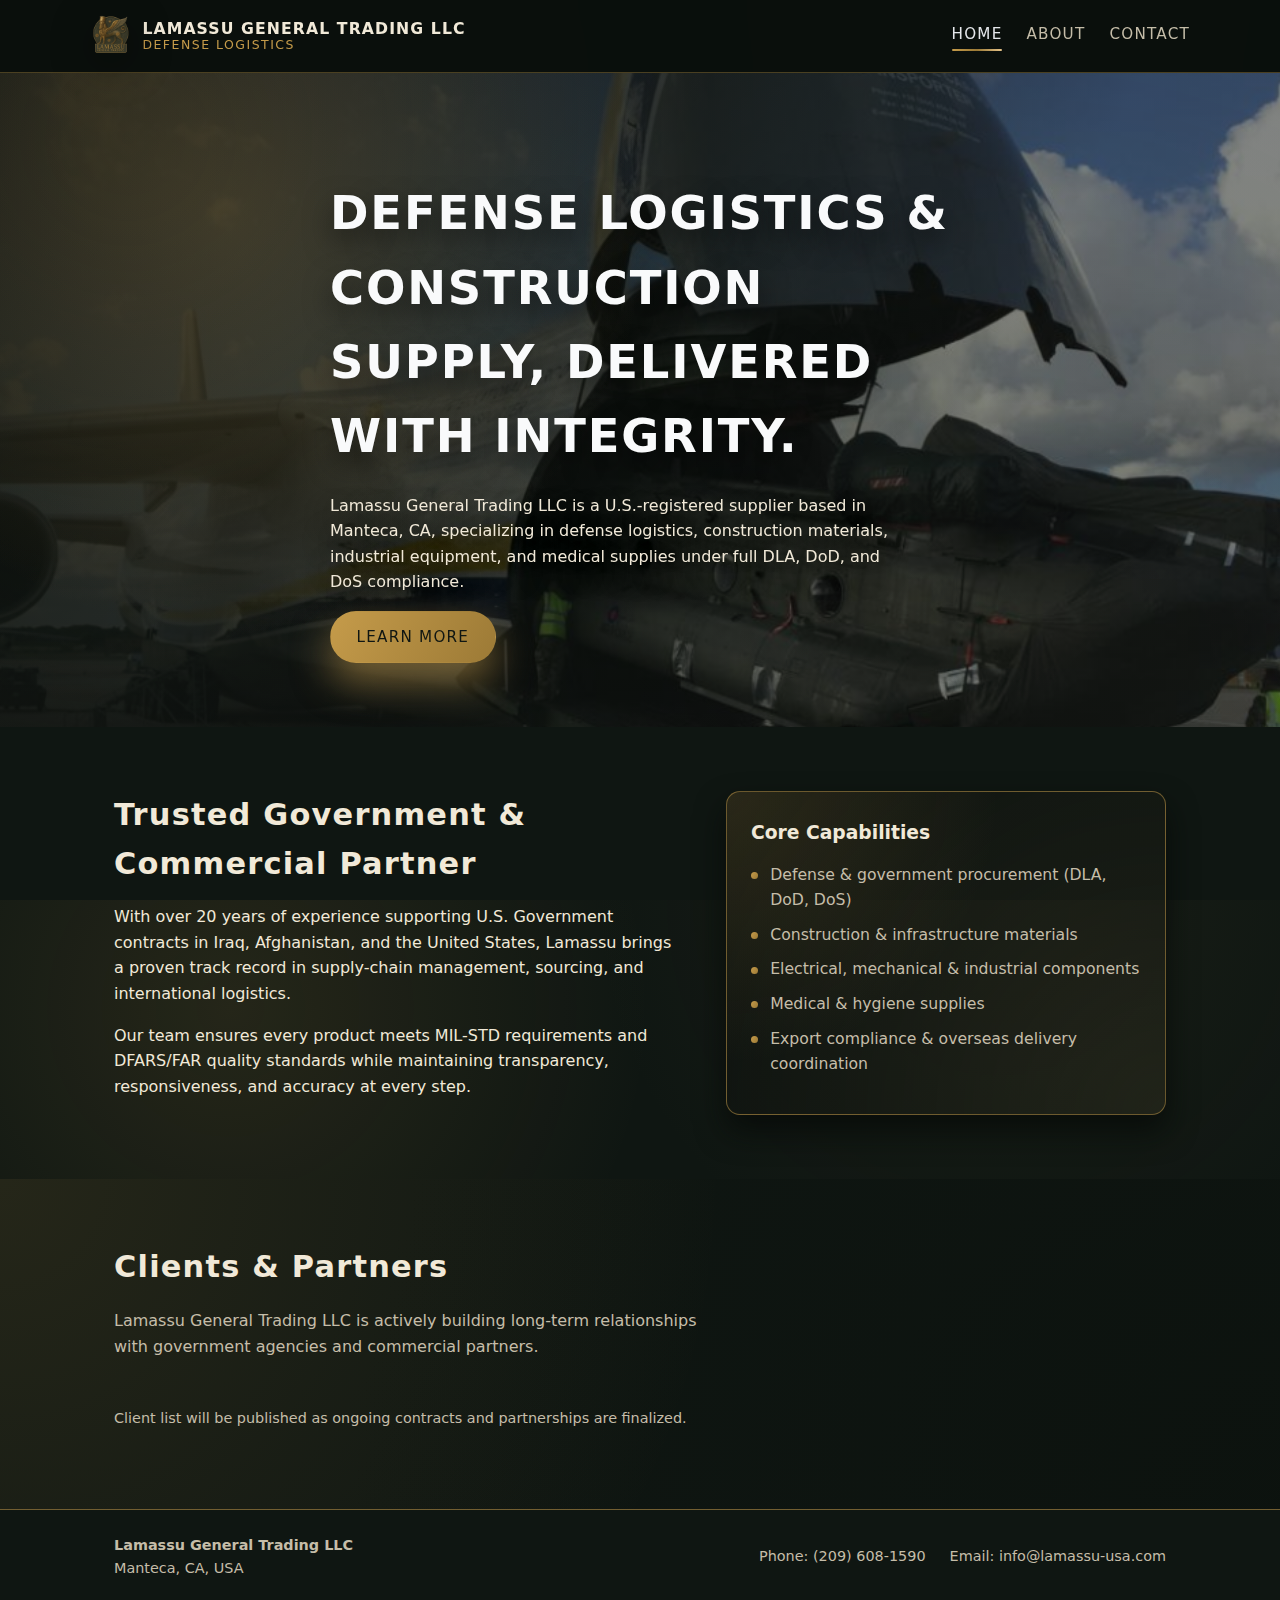
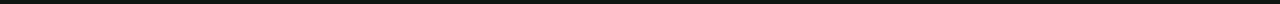
<file: index.html>
<!DOCTYPE html>
<html lang="en">
<head>
  <meta charset="UTF-8" />
  <meta name="viewport" content="width=device-width, initial-scale=1.0" />
  <title>Lamassu General Trading LLC | Home</title>
  <link rel="stylesheet" href="assets/css/style.css" />
</head>
<body>
  <header class="site-header">
    <div class="container header-inner">
      <div class="logo">
        <img src="assets/images/logo.png" alt="Lamassu General Trading LLC logo" class="logo-img" />
        <div class="logo-text">
          <span class="logo-title">Lamassu General Trading LLC</span>
          <span class="logo-subtitle">Defense Logistics</span>
        </div>
      </div>
      <nav class="main-nav">
        <a href="index.html" class="nav-link active">Home</a>
        <a href="about.html" class="nav-link">About</a>
        <a href="contact.html" class="nav-link">Contact</a>
      </nav>
      <button class="nav-toggle" aria-label="Toggle navigation">
        <span></span><span></span><span></span>
      </button>
    </div>
  </header>

  <main>
    <section class="hero">
      <div class="hero-overlay"></div>
      <div class="container hero-content">
        <h1>Defense Logistics & Construction Supply, Delivered with Integrity.</h1>
        <p>
          Lamassu General Trading LLC is a U.S.-registered supplier based in Manteca, CA,
          specializing in defense logistics, construction materials, industrial equipment, and
          medical supplies under full DLA, DoD, and DoS compliance.
        </p>
        <a href="about.html" class="btn btn-primary">Learn More</a>
      </div>
    </section>

    <section class="section">
      <div class="container grid-two">
        <div>
          <h2>Trusted Government & Commercial Partner</h2>
          <p>
            With over 20 years of experience supporting U.S. Government contracts in Iraq,
            Afghanistan, and the United States, Lamassu brings a proven track record in
            supply-chain management, sourcing, and international logistics.
          </p>
          <p>
            Our team ensures every product meets MIL-STD requirements and DFARS/FAR quality
            standards while maintaining transparency, responsiveness, and accuracy at every step.
          </p>
        </div>
        <div class="card card-highlight">
          <h3>Core Capabilities</h3>
          <ul class="bullet-list">
            <li>Defense & government procurement (DLA, DoD, DoS)</li>
            <li>Construction & infrastructure materials</li>
            <li>Electrical, mechanical & industrial components</li>
            <li>Medical & hygiene supplies</li>
            <li>Export compliance & overseas delivery coordination</li>
          </ul>
        </div>
      </div>
    </section>

    <section class="section section-alt">
      <div class="container">
        <h2>Clients & Partners</h2>
        <p class="section-intro">
          Lamassu General Trading LLC is actively building long-term relationships with government
          agencies and commercial partners.
        </p>

        <!-- Empty list for now as requested -->
        <ul id="clients-list" class="clients-list">
        </ul>

        <p class="note">
          Client list will be published as ongoing contracts and partnerships are finalized.
        </p>
      </div>
    </section>
  </main>

  <footer class="site-footer">
    <div class="container footer-inner">
      <div>
        <strong>Lamassu General Trading LLC</strong><br />
        Manteca, CA, USA
      </div>
      <div class="footer-contact">
        <span>Phone: <a href="tel:+12096081590">(209) 608-1590</a></span>
        <span>Email: <a href="mailto:info@lamassu-usa.com">info@lamassu-usa.com</a></span>
      </div>
    </div>
  </footer>

  <script src="assets/js/main.js"></script>
</body>
</html>
</file>
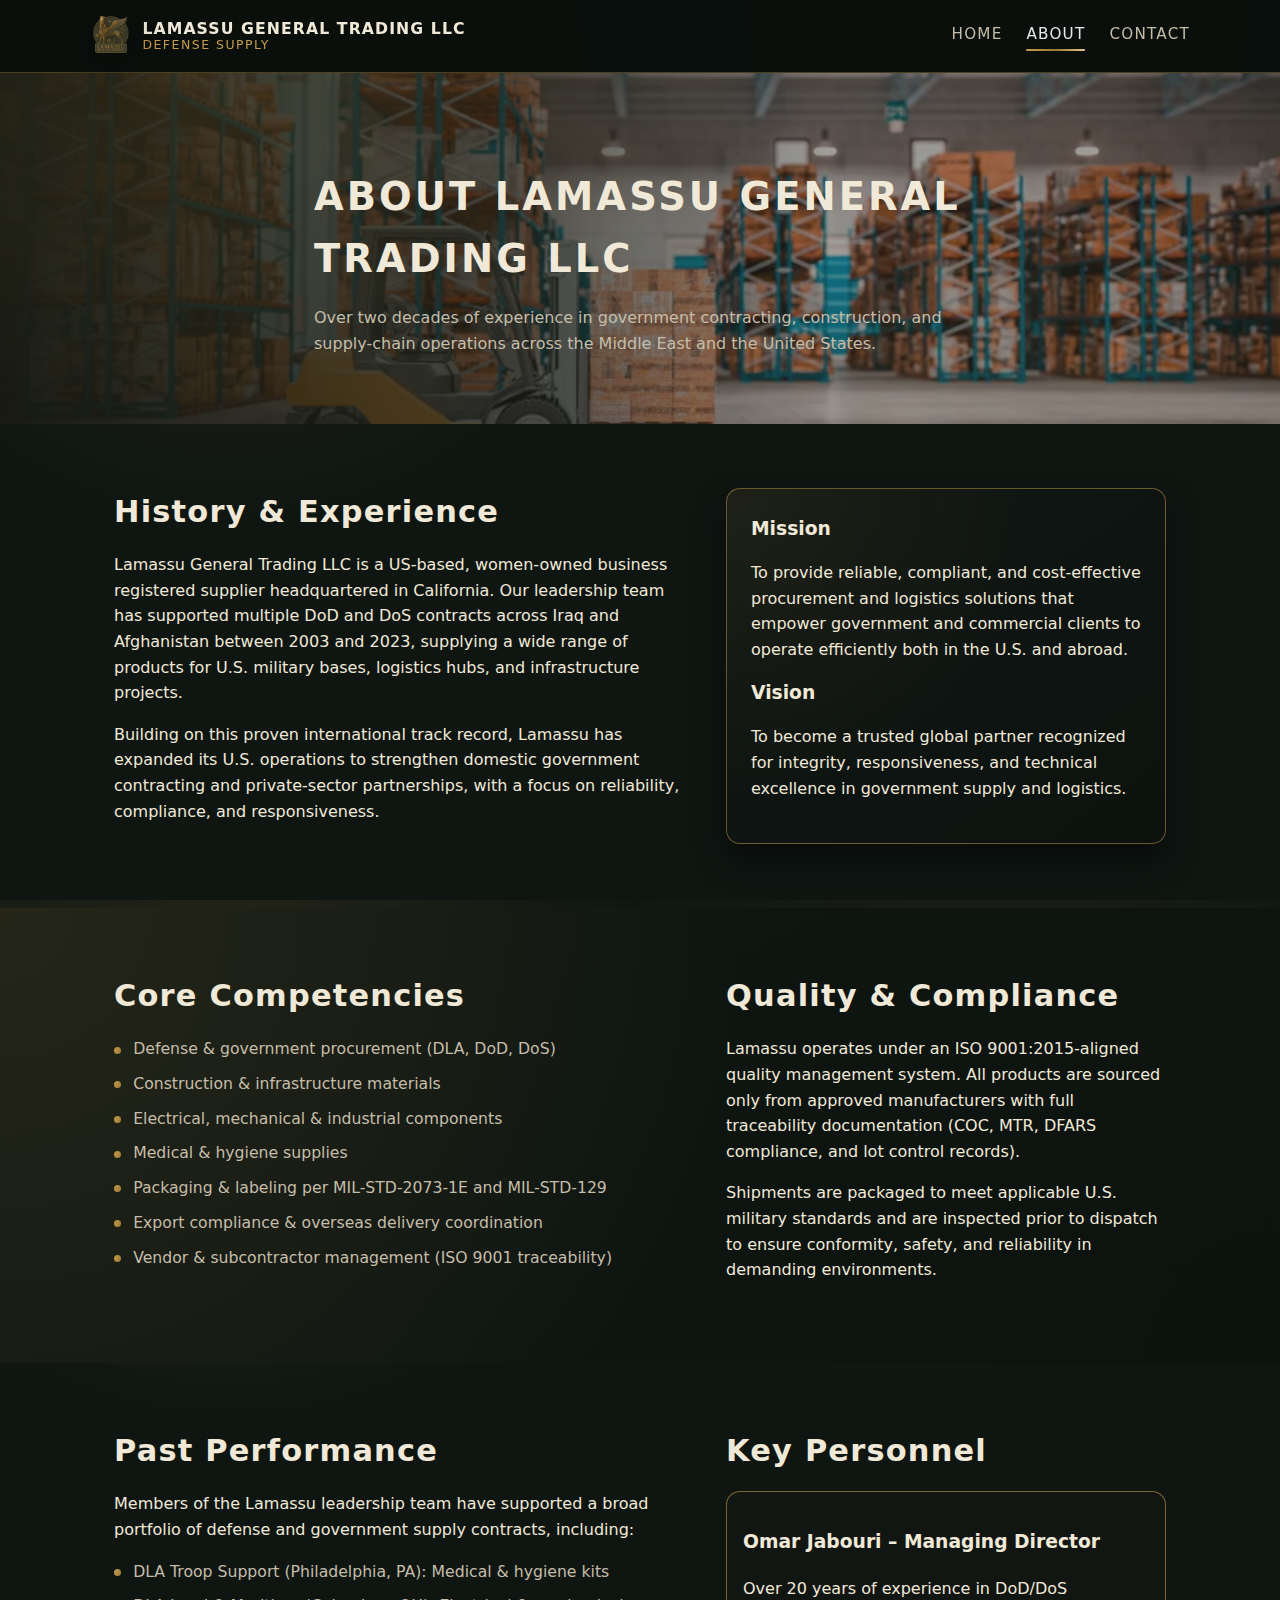
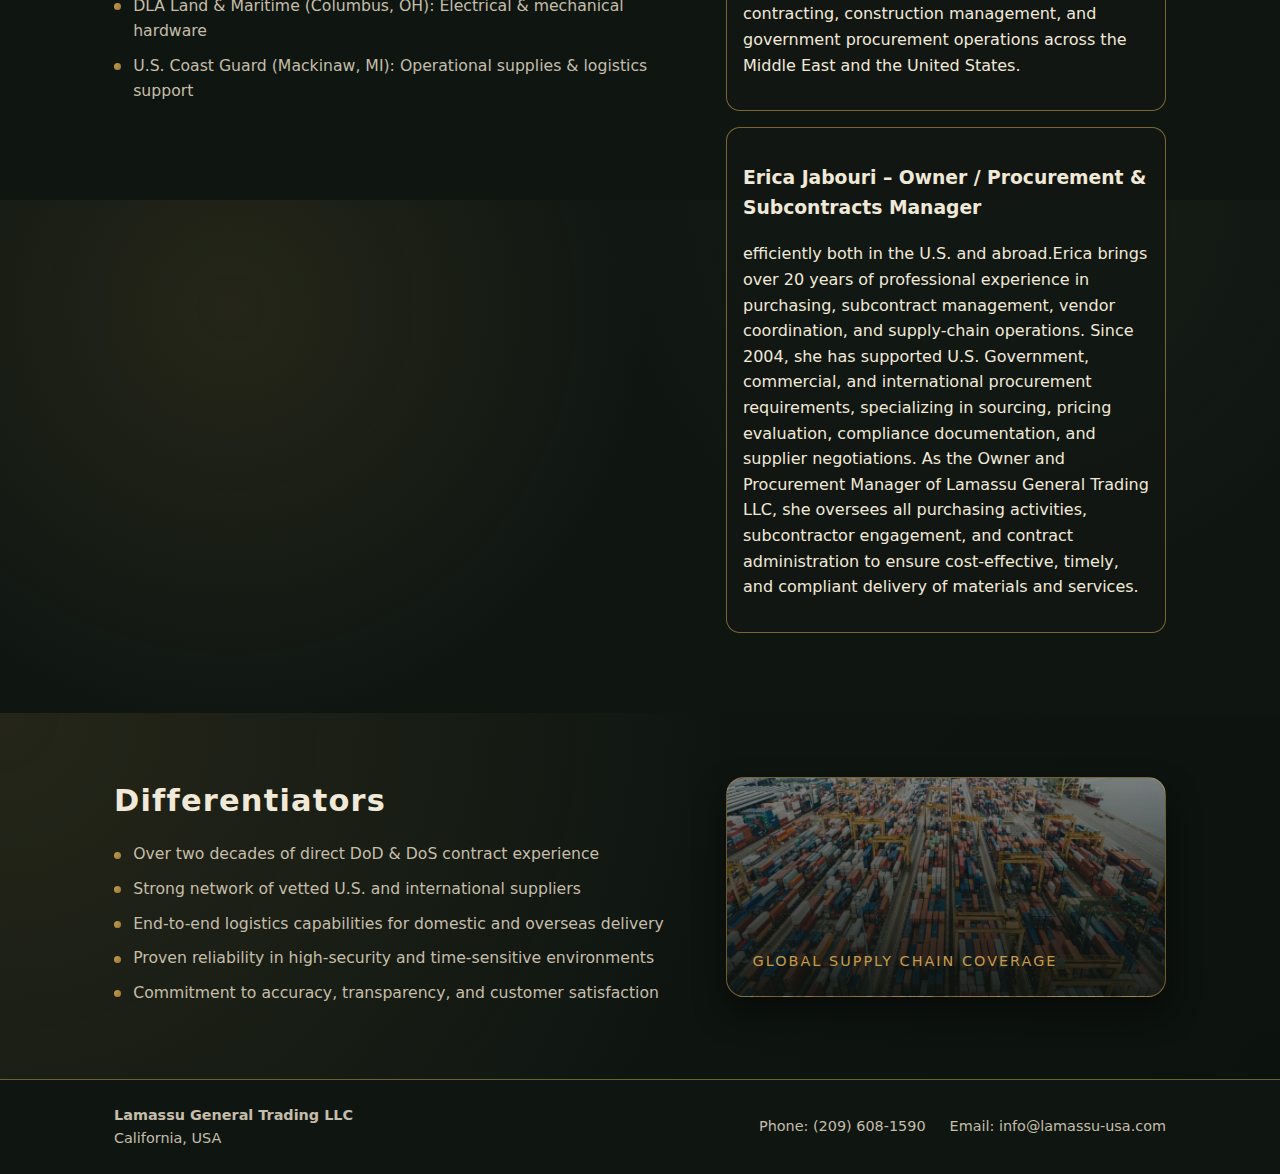
<file: about.html>
<!DOCTYPE html>
<html lang="en">
<head>
  <meta charset="UTF-8" />
  <meta name="viewport" content="width=device-width, initial-scale=1.0" />
  <title>Lamassu General Trading LLC | About</title>
  <link rel="stylesheet" href="assets/css/style.css" />
</head>
<body>
  <header class="site-header">
    <div class="container header-inner">
      <div class="logo">
        <img src="assets/images/logo.png" alt="Lamassu General Trading LLC logo" class="logo-img" />
        <div class="logo-text">
          <span class="logo-title">Lamassu General Trading LLC</span>
          <span class="logo-subtitle">Defense Supply</span>
        </div>
      </div>
      <nav class="main-nav">
        <a href="index.html" class="nav-link">Home</a>
        <a href="about.html" class="nav-link active">About</a>
        <a href="contact.html" class="nav-link">Contact</a>
      </nav>
      <button class="nav-toggle" aria-label="Toggle navigation">
        <span></span><span></span><span></span>
      </button>
    </div>
  </header>

  <main>
    <section class="page-hero about-hero">
      <div class="page-hero-overlay"></div>
      <div class="container page-hero-content">
        <h1>About Lamassu General Trading LLC</h1>
        <p>
          Over two decades of experience in government contracting, construction, and supply-chain
          operations across the Middle East and the United States.
        </p>
      </div>
    </section>

    <section class="section">
      <div class="container grid-two">
        <div>
          <h2>History & Experience</h2>
          <p>
            Lamassu General Trading LLC is a US-based, women-owned business registered supplier headquartered in California. Our leadership team has supported multiple DoD and DoS contracts across
            Iraq and Afghanistan between 2003 and 2023, supplying a wide range of products for
            U.S. military bases, logistics hubs, and infrastructure projects.
          </p>
          <p>
            Building on this proven international track record, Lamassu has expanded its U.S.
            operations to strengthen domestic government contracting and private-sector
            partnerships, with a focus on reliability, compliance, and responsiveness.
          </p>
        </div>
        <div class="card">
          <h3>Mission</h3>
          <p>
            To provide reliable, compliant, and cost-effective procurement and logistics solutions
            that empower government and commercial clients to operate efficiently both in the U.S.
            and abroad.
          </p>
          <h3>Vision</h3>
          <p>
            To become a trusted global partner recognized for integrity, responsiveness, and
            technical excellence in government supply and logistics.
          </p>
        </div>
      </div>
    </section>

    <section class="section section-alt">
      <div class="container grid-two">
        <div>
          <h2>Core Competencies</h2>
          <ul class="bullet-list">
            <li>Defense & government procurement (DLA, DoD, DoS)</li>
            <li>Construction & infrastructure materials</li>
            <li>Electrical, mechanical & industrial components</li>
            <li>Medical & hygiene supplies</li>
            <li>Packaging & labeling per MIL-STD-2073-1E and MIL-STD-129</li>
            <li>Export compliance & overseas delivery coordination</li>
            <li>Vendor & subcontractor management (ISO 9001 traceability)</li>
          </ul>
        </div>
        <div>
          <h2>Quality & Compliance</h2>
          <p>
            Lamassu operates under an ISO 9001:2015-aligned quality management system. All
            products are sourced only from approved manufacturers with full traceability
            documentation (COC, MTR, DFARS compliance, and lot control records).
          </p>
          <p>
            Shipments are packaged to meet applicable U.S. military standards and are inspected
            prior to dispatch to ensure conformity, safety, and reliability in demanding
            environments.
          </p>
        </div>
      </div>
    </section>

    <section class="section">
      <div class="container grid-two">
        <div>
          <h2>Past Performance</h2>
          <p>
            Members of the Lamassu leadership team have supported a broad portfolio of defense and
            government supply contracts, including:
          </p>
          <ul class="bullet-list">
            <li>DLA Troop Support (Philadelphia, PA): Medical & hygiene kits</li>
            <li>DLA Land & Maritime (Columbus, OH): Electrical & mechanical hardware</li>
            <li>U.S. Coast Guard (Mackinaw, MI): Operational supplies & logistics support</li>
          </ul>
        </div>
        <div>
          <h2>Key Personnel</h2>
          <div class="person-card">
            <h3>Omar Jabouri – Managing Director</h3>
            <p>
              Over 20 years of experience in DoD/DoS contracting, construction management, and
              government procurement operations across the Middle East and the United States.
            </p>
          </div>
          <div class="person-card">
            <h3>Erica Jabouri – Owner / Procurement & Subcontracts Manager</h3>
            <p>
              efficiently both in the U.S. and abroad.Erica brings over 20 years of professional experience in purchasing, subcontract management, vendor coordination, and supply-chain operations. Since 2004, she has supported U.S. Government, commercial, and international procurement requirements, specializing in sourcing, pricing evaluation, compliance documentation, and supplier negotiations. As the Owner and Procurement Manager of Lamassu General Trading LLC, she oversees all purchasing activities, subcontractor engagement, and contract administration to ensure cost-effective, timely, and compliant delivery of materials and services.
            </p>
          </div>
        </div>
      </div>
    </section>

    <section class="section section-alt">
      <div class="container grid-two">
        <div>
          <h2>Differentiators</h2>
          <ul class="bullet-list">
            <li>Over two decades of direct DoD & DoS contract experience</li>
            <li>Strong network of vetted U.S. and international suppliers</li>
            <li>End-to-end logistics capabilities for domestic and overseas delivery</li>
            <li>Proven reliability in high-security and time-sensitive environments</li>
            <li>Commitment to accuracy, transparency, and customer satisfaction</li>
          </ul>
        </div>
        <div class="image-panel">
          <div class="image-panel-inner">
            <!-- Background image set via CSS -->
            <span class="image-panel-label">Global Supply Chain Coverage</span>
          </div>
        </div>
      </div>
    </section>
  </main>

  <footer class="site-footer">
    <div class="container footer-inner">
      <div>
        <strong>Lamassu General Trading LLC</strong><br />
        California, USA
      </div>
      <div class="footer-contact">
        <span>Phone: <a href="tel:+12096081590">(209) 608-1590</a></span>
        <span>Email: <a href="mailto:info@lamassu-usa.com">info@lamassu-usa.com</a></span>
      </div>
    </div>
  </footer>

  <script src="assets/js/main.js"></script>
</body>
</html>
</file>
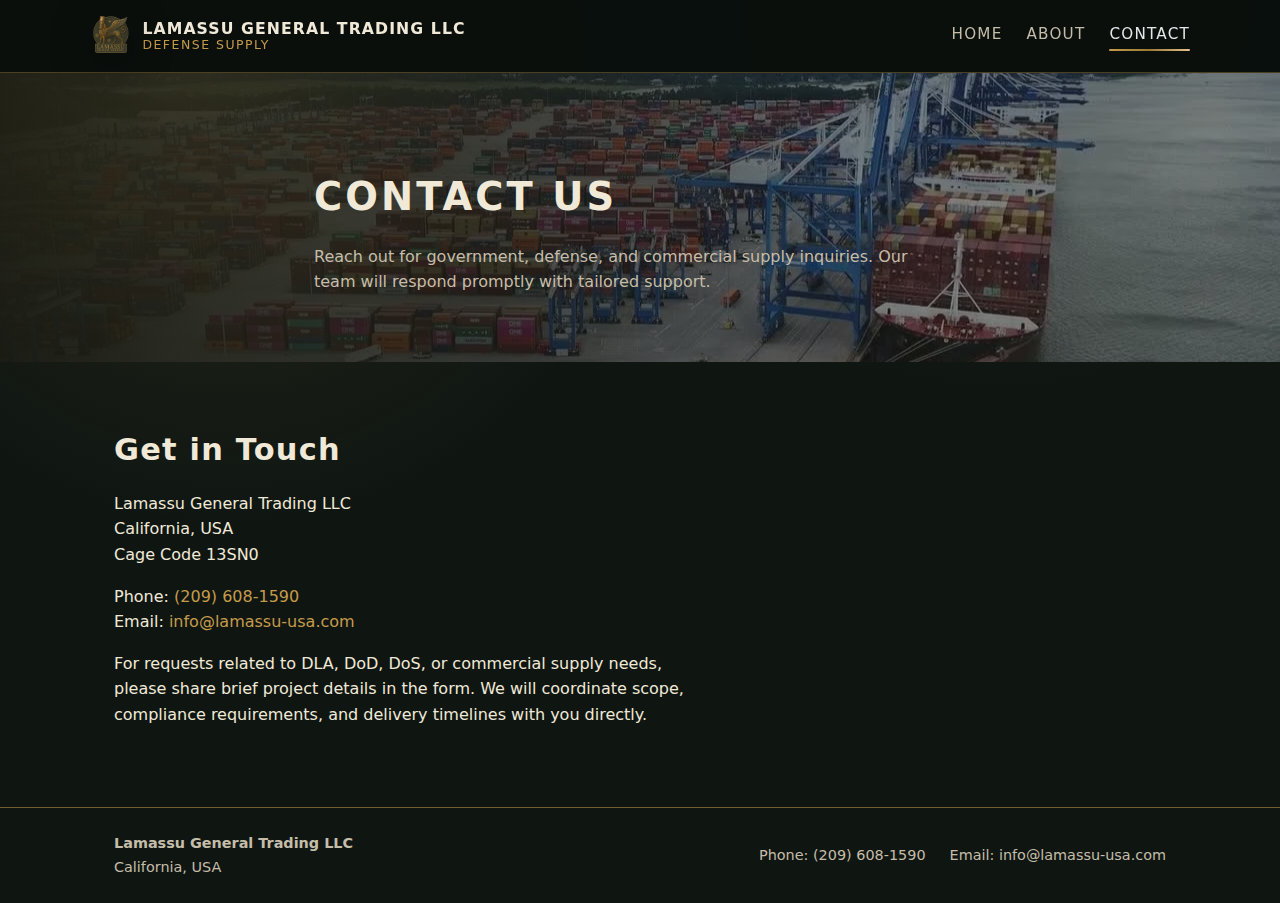
<file: contact.html>
<!DOCTYPE html>
<html lang="en">
<head>
  <meta charset="UTF-8" />
  <meta name="viewport" content="width=device-width, initial-scale=1.0" />
  <title>Lamassu General Trading LLC | Contact</title>
  <link rel="stylesheet" href="assets/css/style.css" />
</head>
<body>
  <header class="site-header">
    <div class="container header-inner">
      <div class="logo">
        <img src="assets/images/logo.png" alt="Lamassu General Trading LLC logo" class="logo-img" />
        <div class="logo-text">
          <span class="logo-title">Lamassu General Trading LLC</span>
          <span class="logo-subtitle">Defense Supply</span>
        </div>
      </div>
      <nav class="main-nav">
        <a href="index.html" class="nav-link">Home</a>
        <a href="about.html" class="nav-link">About</a>
        <a href="contact.html" class="nav-link active">Contact</a>
      </nav>
      <button class="nav-toggle" aria-label="Toggle navigation">
        <span></span><span></span><span></span>
      </button>
    </div>
  </header>

  <main>
    <section class="page-hero contact-hero">
      <div class="page-hero-overlay"></div>
      <div class="container page-hero-content">
        <h1>Contact Us</h1>
        <p>
          Reach out for government, defense, and commercial supply inquiries. Our team will respond
          promptly with tailored support.
        </p>
      </div>
    </section>

    <section class="section">
      <div class="container grid-two">
        <div>
          <h2>Get in Touch</h2>
          <p>
            Lamassu General Trading LLC<br />
            California, USA<br />
            Cage Code 13SN0
          </p>
          <p>
            Phone: <a href="tel:+12096081590">(209) 608-1590</a><br />
            Email: <a href="mailto:info@lamassu-usa.com">info@lamassu-usa.com</a>
          </p>
          <p>
            For requests related to DLA, DoD, DoS, or commercial supply needs, please share brief
            project details in the form. We will coordinate scope, compliance requirements, and
            delivery timelines with you directly.
          </p>
        </div>
      </div>
    </section>
  </main>

  <footer class="site-footer">
    <div class="container footer-inner">
      <div>
        <strong>Lamassu General Trading LLC</strong><br />
        California, USA
      </div>
      <div class="footer-contact">
        <span>Phone: <a href="tel:+12096081590">(209) 608-1590</a></span>
        <span>Email: <a href="mailto:info@lamassu-usa.com">info@lamassu-usa.com</a></span>
      </div>
    </div>
  </footer>

  <script src="assets/js/main.js"></script>
</body>
</html>
</file>
<file: assets/css/style.css>
/* Base Styles */
*,
*::before,
*::after {
  box-sizing: border-box;
}

:root {
  --bg-main: #0f1612;
  --bg-elevated: #151d18;
  --bg-elevated-alt: #1b241d;
  --border-subtle: #2c352d;
  --text-main: #f1e9d8;
  --text-muted: #c5bda9;
  --accent: #625535;
  --accent-strong: #c59b4a;
  --accent-strong-soft: #9c7a36;
  --accent-strong-soft-2: #2b2a1f;
  --danger: #d97757;
  --radius-lg: 14px;
  --shadow-soft: 0 22px 40px rgba(3, 7, 18, 0.7);
  --shadow-card: 0 16px 30px rgba(6, 10, 8, 0.8);
  --transition-fast: 0.2s ease;
  --transition-med: 0.3s ease;
  --max-width: 1100px;
}

html, body {
  margin: 0;
  padding: 0;
  height: 100%;
}

body {
  font-family: "Segoe UI", "Helvetica Neue", system-ui, -apple-system, sans-serif;
  background:
    radial-gradient(circle at 18% 12%, rgba(197, 155, 74, 0.12) 0, transparent 32%),
    radial-gradient(circle at 78% 0%, rgba(98, 85, 53, 0.12) 0, transparent 30%),
    #0f1612;
  color: var(--text-main);
  line-height: 1.6;
}

a {
  color: var(--accent-strong);
  text-decoration: none;
  transition: color var(--transition-fast), text-decoration-color var(--transition-fast);
}

a:hover {
  color: var(--text-main);
  text-decoration: underline;
  text-decoration-color: currentColor;
}

/* Layout */

.container {
  width: 100%;
  max-width: var(--max-width);
  margin: 0 auto;
  padding: 0 1.5rem;
}

.section {
  padding: 4rem 0;
}

.section-alt {
  background:
    radial-gradient(circle at top left, rgba(197, 155, 74, 0.12) 0, transparent 55%),
    radial-gradient(circle at bottom right, rgba(12, 18, 14, 0.9) 0, #0f1612 70%);
}

.section h2 {
  margin-top: 0;
  margin-bottom: 1rem;
  font-size: 1.9rem;
  letter-spacing: 0.04em;
}

.section-intro {
  max-width: 600px;
  color: var(--text-muted);
}

.grid-two {
  display: grid;
  grid-template-columns: minmax(0, 1.3fr) minmax(0, 1fr);
  gap: 2.5rem;
}

@media (max-width: 768px) {
  .grid-two {
    grid-template-columns: 1fr;
  }
}

/* Header */

.site-header {
  position: sticky;
  top: 0;
  z-index: 50;
  background: rgba(10, 15, 12, 0.95);
  border-bottom: 1px solid rgba(197, 155, 74, 0.35);
  backdrop-filter: blur(22px);
}

.header-inner {
  display: flex;
  align-items: center;
  justify-content: space-between;
  padding: 0.95rem 0;
}

.logo {
  display: flex;
  align-items: center;
  gap: 0.65rem;
}

.logo-img {
  width: 42px;
  height: 42px;
  object-fit: contain;
  filter: drop-shadow(0 10px 22px rgba(0, 0, 0, 0.45));
}

.logo-text {
  display: flex;
  flex-direction: column;
  line-height: 1.15;
}

.logo-title {
  font-weight: 700;
  font-size: 0.98rem;
  letter-spacing: 0.07em;
  text-transform: uppercase;
}

.logo-subtitle {
  font-size: 0.78rem;
  letter-spacing: 0.12em;
  text-transform: uppercase;
  color: var(--accent-strong);
}

/* Navigation */

.main-nav {
  display: flex;
  gap: 1.5rem;
  align-items: center;
}

.nav-link {
  color: var(--text-muted);
  text-decoration: none;
  font-size: 0.95rem;
  letter-spacing: 0.08em;
  text-transform: uppercase;
  position: relative;
  padding-bottom: 0.3rem;
  transition: color var(--transition-fast);
}

.nav-link::after {
  content: "";
  position: absolute;
  left: 0;
  bottom: 0;
  width: 0;
  height: 2px;
  background: linear-gradient(90deg, #c59b4a, #9c7a36, #e5c38a);
  border-radius: 999px;
  transition: width var(--transition-fast);
}

.nav-link:hover {
  color: #e5e7eb;
  text-decoration: none;
}

.nav-link:hover::after {
  width: 100%;
}

.nav-link.active {
  color: #e5e7eb;
}

.nav-link.active::after {
  width: 100%;
}

/* Mobile nav toggle */

.nav-toggle {
  display: none;
  background: none;
  border: none;
  cursor: pointer;
  padding: 0.25rem;
}

.nav-toggle span {
  display: block;
  width: 22px;
  height: 2px;
  margin: 4px 0;
  background: #e5e7eb;
  border-radius: 999px;
  transition: transform var(--transition-fast), opacity var(--transition-fast);
}

@media (max-width: 768px) {
  .main-nav {
    position: absolute;
    inset: 56px 1.5rem auto 1.5rem;
    background: rgba(15, 23, 20, 0.97);
    border-radius: 14px;
    border: 1px solid rgba(197, 155, 74, 0.5);
    box-shadow: 0 20px 40px rgba(0, 0, 0, 0.85);
    padding: 0.75rem 1.1rem;
    flex-direction: column;
    align-items: flex-start;
    gap: 0.75rem;
    transform-origin: top;
    transform: scaleY(0.7);
    opacity: 0;
    pointer-events: none;
    transition: opacity var(--transition-med), transform var(--transition-med);
  }

  .main-nav.open {
    opacity: 1;
    transform: scaleY(1);
    pointer-events: auto;
  }

  .nav-toggle {
    display: block;
  }
}

/* Hero */

.hero {
  position: relative;
  min-height: 68vh;
  display: flex;
  align-items: stretch;
  color: #f9fafb;
  isolation: isolate;
  overflow: hidden;
  background:
    radial-gradient(circle at 18% 22%, rgba(197, 155, 74, 0.18) 0, transparent 36%),
    linear-gradient(115deg, rgba(13, 18, 15, 0.95) 0%, rgba(13, 18, 15, 0.82) 42%, rgba(13, 18, 15, 0.52) 72%),
    url("../images/aircargo-pallets.png") center right / cover no-repeat;
}

/* .hero::before {
  content: "";
  position: absolute;
  inset: 0;
  background: linear-gradient(110deg, rgba(2, 6, 23, 0.9) 0%, rgba(2, 6, 23, 0.8) 42%, rgba(2, 6, 23, 0.62) 72%);
  z-index: 0;
} */

.hero-overlay {
  position: absolute;
  inset: 0;
  background:
    radial-gradient(circle at 10% 10%, rgba(197, 155, 74, 0.22) 0, transparent 55%),
    radial-gradient(circle at 80% 90%, rgba(98, 85, 53, 0.2) 0, transparent 60%);
  mix-blend-mode: soft-light;
  z-index: 1;
}

.hero-content {
  position: relative;
  padding: 4.5rem 0 4rem;
  max-width: 620px;
  z-index: 2;
}

.hero h1 {
  font-size: clamp(2.3rem, 4vw, 2.9rem);
  margin-bottom: 1.2rem;
  letter-spacing: 0.04em;
  text-transform: uppercase;
}

.hero p {
  color: #f1e9d8;
  max-width: 560px;
  font-size: 1rem;
}

.hero h1,
.hero p {
  text-shadow: 0 12px 28px rgba(0, 0, 0, 0.55);
}

/* Buttons */

.btn {
  display: inline-flex;
  align-items: center;
  justify-content: center;
  gap: 0.4rem;
  padding: 0.8rem 1.6rem;
  border-radius: 999px;
  border: 1px solid transparent;
  font-size: 0.95rem;
  font-weight: 500;
  letter-spacing: 0.08em;
  text-transform: uppercase;
  cursor: pointer;
  text-decoration: none;
  transition: background var(--transition-fast), transform var(--transition-fast),
    box-shadow var(--transition-fast), border-color var(--transition-fast);
}

.btn-primary {
  background: linear-gradient(120deg, #c59b4a, #9c7a36);
  color: #0f1612;
  box-shadow: 0 18px 38px rgba(197, 155, 74, 0.55);
}

.btn-primary:hover {
  transform: translateY(-1px);
  box-shadow: 0 22px 45px rgba(197, 155, 74, 0.7);
}

.btn-primary:active {
  transform: translateY(0);
  box-shadow: 0 14px 32px rgba(197, 155, 74, 0.4);
}

/* Cards & Lists */

.card {
  background:
    radial-gradient(circle at 0% 0%, rgba(197, 155, 74, 0.08), transparent 55%),
    linear-gradient(145deg, rgba(17, 23, 19, 0.94), rgba(13, 18, 15, 0.95));
  border-radius: var(--radius-lg);
  padding: 1.6rem 1.5rem;
  border: 1px solid rgba(197, 155, 74, 0.5);
  box-shadow: var(--shadow-card);
}

.card-highlight {
  background:
    radial-gradient(circle at 0% 0%, rgba(197, 155, 74, 0.16), transparent 50%),
    radial-gradient(circle at 100% 100%, rgba(98, 85, 53, 0.18), rgba(13, 18, 15, 0.95));
}

.card h3 {
  margin-top: 0;
  margin-bottom: 0.9rem;
}

.bullet-list {
  list-style: none;
  padding: 0;
  margin: 0;
}

.bullet-list li {
  position: relative;
  margin-bottom: 0.6rem;
  padding-left: 1.2rem;
  color: var(--text-muted);
  font-size: 0.98rem;
}

.bullet-list li::before {
  content: "";
  position: absolute;
  left: 0;
  top: 0.65em;
  width: 7px;
  height: 7px;
  border-radius: 999px;
  background: linear-gradient(120deg, #c59b4a, #9c7a36);
}

/* Clients */

.clients-list {
  display: grid;
  grid-template-columns: repeat(auto-fit, minmax(160px, 1fr));
  gap: 1.2rem;
  padding: 0;
  margin: 1.5rem 0 0;
  list-style: none;
}

.clients-list li {
  min-height: 70px;
  border-radius: 999px;
  border: 1px dashed rgba(197, 155, 74, 0.6);
  display: flex;
  align-items: center;
  justify-content: center;
  color: var(--text-muted);
  font-size: 0.9rem;
}

.note {
  margin-top: 1.5rem;
  font-size: 0.9rem;
  color: var(--text-muted);
}

/* Page heroes */

.page-hero {
  position: relative;
  padding: 4.2rem 0 3.2rem;
  overflow: hidden;
}

.page-hero-overlay {
  position: absolute;
  inset: 0;
  background:
    radial-gradient(circle at 15% 0%, rgba(197, 155, 74, 0.16) 0, transparent 50%),
    radial-gradient(circle at 80% 100%, rgba(98, 85, 53, 0.18) 0, transparent 55%);
}

.page-hero-content {
  position: relative;
  max-width: 700px;
}

.page-hero h1 {
  font-size: clamp(2rem, 3vw, 2.5rem);
  margin-bottom: 0.6rem;
  letter-spacing: 0.08em;
  text-transform: uppercase;
}

.page-hero p {
  color: var(--text-muted);
  max-width: 640px;
}

/* About image panel */

.image-panel {
  position: relative;
}

.image-panel-inner {
  border-radius: 18px;
  min-height: 220px;
  background:
    linear-gradient(to bottom, rgba(13, 18, 15, 0.45), rgba(13, 18, 15, 0.92)),
    url("../images/cargo-port.jpg") center / cover no-repeat;
  box-shadow: var(--shadow-card);
  display: flex;
  align-items: flex-end;
  padding: 1.4rem 1.6rem;
  border: 1px solid rgba(197, 155, 74, 0.55);
}

.image-panel-label {
  font-size: 0.9rem;
  letter-spacing: 0.14em;
  text-transform: uppercase;
  color: var(--accent-strong);
}

/* Contact hero */

.contact-hero {
  background:
    linear-gradient(to right, rgba(13, 18, 15, 0.98) 0, rgba(13, 18, 15, 0.78) 38%, rgba(13, 18, 15, 0.4) 68%),
    url("../images/truck-loading.jpg") center right / cover no-repeat;
}

.about-hero {
  background:
    linear-gradient(to right, rgba(13, 18, 15, 0.98) 0, rgba(13, 18, 15, 0.75) 38%, rgba(13, 18, 15, 0.35) 65%),
    url("../images/warehouse-quality.jpg") center right / cover no-repeat;
}

/* Contact form */

.contact-form {
  background:
    radial-gradient(circle at 0 0, rgba(197, 155, 74, 0.18), transparent 55%),
    radial-gradient(circle at 100% 100%, rgba(98, 85, 53, 0.16), rgba(13, 18, 15, 0.98));
  border-radius: var(--radius-lg);
  padding: 1.7rem 1.6rem;
  border: 1px solid rgba(197, 155, 74, 0.65);
  box-shadow: var(--shadow-card);
}

.form-row {
  margin-bottom: 1rem;
}

.form-row label {
  display: block;
  font-size: 0.9rem;
  margin-bottom: 0.35rem;
  letter-spacing: 0.08em;
  text-transform: uppercase;
  color: var(--text-muted);
}

.form-row input,
.form-row textarea {
  width: 100%;
  border-radius: 999px;
  border: 1px solid rgba(197, 155, 74, 0.65);
  padding: 0.75rem 0.9rem;
  font-size: 0.95rem;
  background-color: rgba(17, 23, 19, 0.94);
  color: var(--text-main);
  outline: none;
  transition: border-color var(--transition-fast), box-shadow var(--transition-fast),
    background-color var(--transition-fast);
}

.form-row textarea {
  border-radius: 12px;
  resize: vertical;
  min-height: 120px;
}

.form-row input:focus,
.form-row textarea:focus {
  border-color: rgba(197, 155, 74, 0.9);
  box-shadow: 0 0 0 1px rgba(197, 155, 74, 0.5);
  background-color: rgba(13, 18, 15, 0.99);
}

.form-note {
  margin-top: 0.9rem;
  font-size: 0.82rem;
  color: var(--text-muted);
}

.form-feedback {
  display: flex;
  margin-top: 0.9rem;
  padding: 0.85rem 0.95rem;
  border-radius: 12px;
  border: 1px solid rgba(197, 155, 74, 0.65);
  background:
    radial-gradient(circle at 0% 0%, rgba(197, 155, 74, 0.15), transparent 55%),
    rgba(17, 23, 19, 0.9);
  color: var(--text-main);
  font-size: 0.9rem;
  align-items: center;
  gap: 0.6rem;
  opacity: 0;
  max-height: 0;
  transform: translateY(-6px);
  pointer-events: none;
  transition: opacity var(--transition-med), max-height var(--transition-med),
    transform var(--transition-med);
}

.form-feedback::before {
  content: "✓";
  display: inline-block;
  font-weight: 700;
  color: var(--accent-strong);
}

.form-feedback.show {
  opacity: 1;
  max-height: 120px;
  transform: translateY(0);
  pointer-events: auto;
}

/* Person cards */

.person-card {
  background: rgba(17, 23, 19, 0.92);
  border-radius: var(--radius-lg);
  padding: 1rem 1rem;
  border: 1px solid rgba(197, 155, 74, 0.6);
  margin-bottom: 1rem;
}

/* Footer */

.site-footer {
  border-top: 1px solid rgba(197, 155, 74, 0.55);
  padding: 1.5rem 0;
  background: #0f1612;
}

.footer-inner {
  display: flex;
  align-items: center;
  justify-content: space-between;
  gap: 1.5rem;
  font-size: 0.9rem;
  color: var(--text-muted);
}

.footer-contact {
  display: flex;
  gap: 1.5rem;
  flex-wrap: wrap;
}

.footer-contact a {
  color: var(--text-muted);
  text-decoration: none;
}

.footer-contact a:hover {
  color: var(--text-main);
}

@media (max-width: 640px) {
  .footer-inner {
    flex-direction: column;
    align-items: flex-start;
  }
}
</file>
